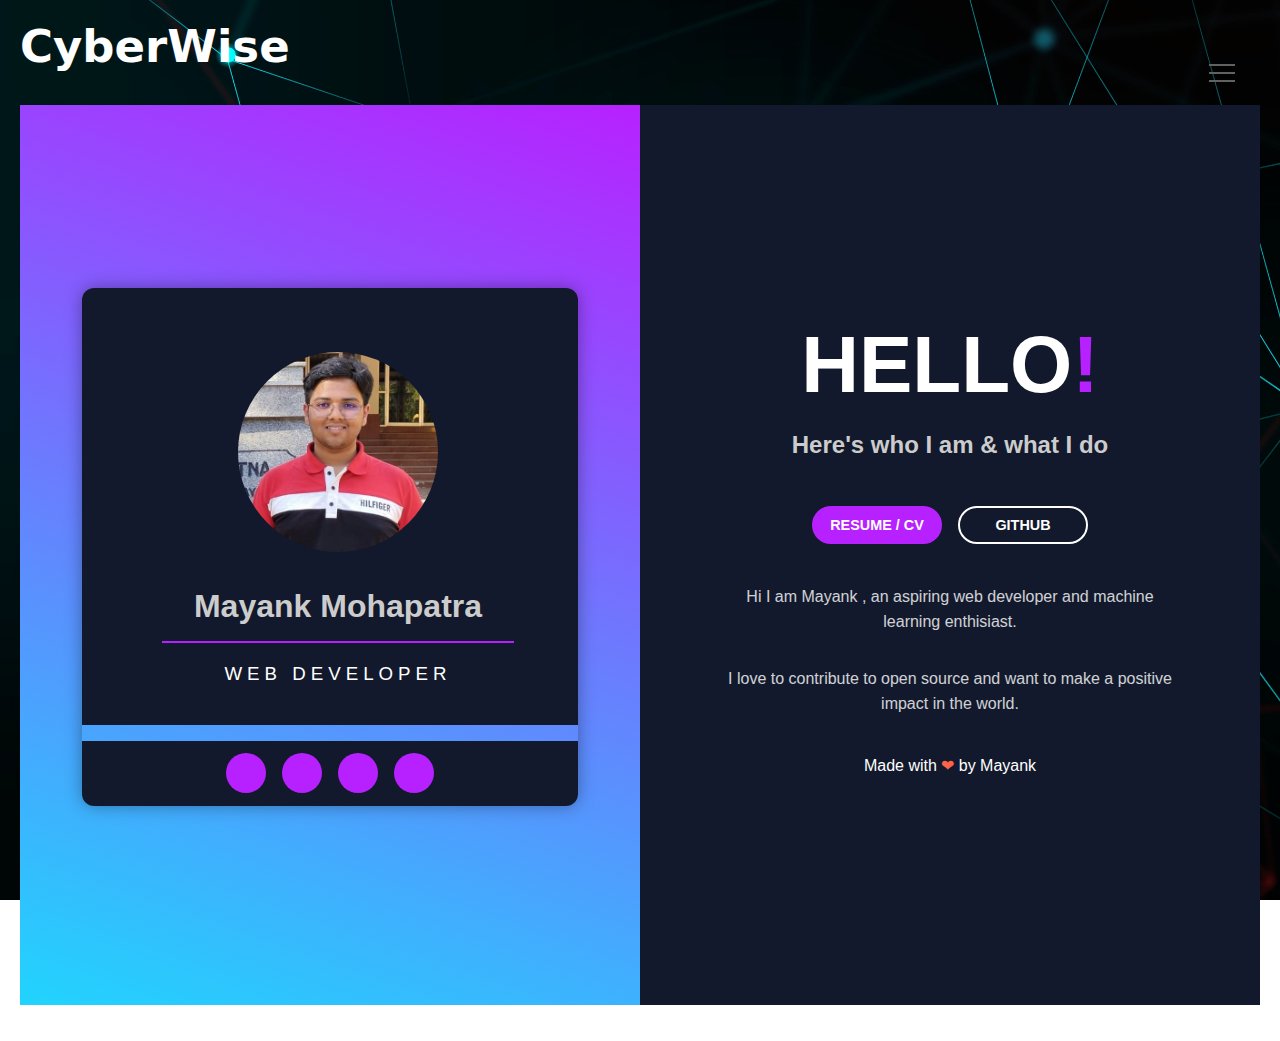
<file: about.html>
<!DOCTYPE html>
<html>
  <head>
    <meta charset="utf-8">
    <meta http-equiv="X-UA-Compatible" content="IE=edge">
    <title>About Me</title>
    <meta name="viewport" content="width=device-width, initial-scale=1">
    <link rel="stylesheet" href="style.css">
    <link rel="stylesheet" href="https://cdnjs.cloudflare.com/ajax/libs/font-awesome/5.15.1/css/all.min.css" integrity="sha512-+4zCK9k+qNFUR5X+cKL9EIR+ZOhtIloNl9GIKS57V1MyNsYpYcUrUeQc9vNfzsWfV28IaLL3i96P9sdNyeRssA==" crossorigin="anonymous" />
    <link rel="stylesheet" href="style.css">
    <link rel="stylesheet" href="Navber.css">
</head>
<body>
    <nav class="navbar">
    <div class="navdiv">
        <div class="logo"><a href="#">CyberWise</a></div>
        <div class="hamburger-menu">
            <input id="menu__toggle" type="checkbox" />
            <label class="menu__btn" for="menu__toggle">
              <span></span>
            </label>
        
            <ul class="menu__box">
                <li><a class="menu__item" href="index.html">Home</a></li>
                <li><a class="menu__item" href="about.html">About</a></li>
            </ul>
          </div>
</div>
</nav>
    <div class = "about-wrapper">
      <div class = "about-left">
        <div class = "about-left-content">
          <div>
            <div class = "shadow">
              <div class = "about-img">
                <img src = "mayankimg3.jpeg" alt = "about image">
              </div>
            </div>

            <h2>Mayank Mohapatra</h2>
            <h3>Web developer</h3>
          </div>

          <ul class = "icons">
            <li><i class = "fab fa-facebook-f" onclick="openfacebook()"></i></li>
            <li><i class = "fab fa-twitter" onclick="opentwitter()"></i></li>
            <li><i class = "fab fa-linkedin" onclick="openlinkedin()"></i></li>
            <li><i class = "fab fa-instagram" onclick="openinstagram()"></i></li>
          </ul>
        </div>
        
      </div>

      <div class = "about-right">
        <h1>Hello<span>!</span></h1>
        <h2>Here's who I am & what I do</h2>
        <div class = "about-btns">
          <button type="button" class="btn btn-pink" onclick="openGoogleDriveLink()">resume / CV</button>
          <button type = "button" class = "btn btn-white" onclick="opengithub()">Github</button>
        </div>

        <div class = "about-para">
          <p>Hi I am Mayank , an aspiring web developer and machine learning enthisiast.</p>
          <p>I love to contribute to open source and want to make a positive impact in the world.</p>
        </div>
        <div class="credit">Made with <span style="color:tomato">❤</span> by Mayank</a></div>
      </div>
    </div>
    <script src="script.js"></script>
  </body>
</html>
</file>
<file: style.css>
body {
    padding: 20px;
    font-family: Arial, sans-serif;
    color: #f1efef;
    background-image: url(background.jpg);
    background-size: cover; /* Ensures the background image covers the entire container */
    background-attachment: fixed; /* Prevents the background image from scrolling with the content */
    background-position: center; /* Centers the background image */
}

/* Style the headers */
h1 {
    color: #fff;
    font-size: 2em;
    text-align: center;
    margin-bottom: 20px;
    -webkit-line-clamp: 1;
}

h2 {
    color: #ccc;
    font-size: 1.5em;
    text-align: center;
    margin-bottom: 15px;
}

/* Style the paragraphs */
p {
    font-size: 1em;
    line-height: 1.6;
    margin-bottom: 15px;
}

/* Add some spacing between sections */
div {
    margin-bottom: 16px;
}

/* Add some basic styling to the pages */
#page1, #page2, #page3 {
    padding: 20px;
    border-radius: 5px;
    background-color: rgba(0, 0, 0, 0.5);
    box-shadow: 0 0 10px rgba(151, 135, 135, 0.3);
}

.hidden {
    opacity: 0;
    filter: blur(5px);
    transform: translateY(20px);
    transition: all 1s;
}

.show {
    opacity: 1;
    filter: blur(0);
    transform: translateY(0);
}

.faq-item:focus-within .question {
    background-color: #ccc;
}

.faq-item:focus-within .answer {
    max-height: 1000px; /* Adjust this value to your needs */
}
/* Add this to your existing style.css file or create a new file for responsive styles */

/* Responsive styles */
@media (max-width: 768px) {
    body {
        padding: 10px;
    }

    h1 {
        font-size: 1.5em;
    }

    h2 {
        font-size: 1.2em;
    }

    p {
        font-size: 0.9em;
    }

    #page1, #page2, #page3 {
        padding: 10px;
    }
}

/* Mobile-first approach */
@media (max-width: 576px) {
    h1 {
        font-size: 1.2em;
    }

    h2 {
        font-size: 1em;
    }

    p {
        font-size: 0.8em;
    }

    #page1, #page2, #page3 {
        border-radius: 0;
    }
}

.faq-item {
    margin-bottom: 16px;
}

.faq-item .question {
    background-color: #333;
    color: #fff;
    padding: 10px;
    cursor: pointer;
}

.faq-item .answer {
    background-color: #f4f4f4;
    color: #333;
    padding: 10px;
    display: none;
}

.faq-item .answer.show {
    display: block;
}

@media (prefers-reduced-motion: reduce) {
    .hidden {
        transition: linear;
    }
}

#faq {
    padding: 20px;
    font-family: Arial, sans-serif;
    color: #fff;
    background-image: url(abstract-digital-grid-black-background.jpg);
}

#faq h1 {
    text-align: center;
    font-size: 2em;
    margin-bottom: 20px;
}

.faq-item {
    background-color: rgba(0, 0, 0, 0.5);
    padding: 20px;
    margin-bottom: 20px;
    border-radius: 5px;
    box-shadow: 0 0 10px rgba(151, 135, 135, 0.3);
}

.faq-item h3 {
    color: #fff;
    font-size: 1.5em;
    margin-bottom: 15px;
}

.faq-item p {
    font-size: 1em;
    line-height: 1.6;
    margin-bottom: 15px;
}

@import url('https://fonts.googleapis.com/css2?family=Poppins:wght@200;300;400;500;600;700;800&display=swap');

*{
    padding: 0;
    margin: 0;
    box-sizing: border-box;
}
body{
    font-family: 'Poppins', sans-serif;
}
.about-wrapper{
    height: 100vh;
}
.about-left{
    background-color: #21D4FD;
    background-image: linear-gradient(19deg, #21D4FD 0%, #B721FF 100%);
    display: flex;
    flex-direction: column;
    align-items: center;
    justify-content: center;
    height: 100vh;
    color:#fff
}
.about-left-content > div{
    background: #12192c;
    padding: 4rem 4rem 2.5rem 5rem;
    text-align: center;
    
    border-radius: 12px 12px 0 0;
}
.about-left-content{
    box-shadow: 0px 0px 18px -1px rgba(0, 0, 0, 0.39);
    -webkit-box-shadow: 0px 0px 18px -1px rgba(0, 0, 0, 0.39);
    -moz-box-shadow: 0px 0px 18px -1px rgba(0, 0, 0, 0.39);
    border-radius: 12px;
    width:80%;
}
.about-img img{
    display: block;
    width: 200px;
}
.about-img{
    width: 200px;
    height: 200px;
    overflow: hidden;
    border-radius: 50%;
    transition: all 0.5s ease-in-out;
}
.shadow{
    margin-left: auto;
    margin-right: auto;
    border-radius: 50%;
    width: 200px;
    height: 200px;
}



.about-left-content h2{
    font-size: 2rem;
    margin: 2.2rem 0 0.6rem 0;
    line-height: 1.2;
    padding-bottom: 1rem;
    border-bottom: 2px solid #B721FF;
}
.about-left-content h3{
    text-transform: uppercase;
    font-weight: 300;
    letter-spacing: 5px;
    margin-top: 1.2rem;
}
.icons{
    background: #12192c;
    display: flex;
    justify-content: center;
    padding: 0.8rem 0;
    border-radius: 0 0 12px 12px;
}
.icons li{
    list-style-type: none;
    background: #B721FF;
    color: #fff;
    width: 40px;
    height: 40px;
    margin: 0 0.5rem;
    border-radius: 50%;
    display: flex;
    justify-content: center;
    align-items: center;
    font-size: 1.2rem;
    cursor: pointer;
    transition: all 0.5s ease-in-out;
}
.icons li:hover{
    background: #edffec;
    color: #000;
}
.about-right{
    background: #12192c;
    height: 100vh;
    display: flex;
    flex-direction: column;
    align-items: center;
    justify-content: center;
    padding: 0 5rem;
    text-align: center;
    color:#fff
}
.about-right h1{
    font-size: 5rem;
    text-transform: uppercase;
}
.about-right h1 span{
    color: #B721FF;
}
.about-right h2{
    font-weight: 600;
}
.about-btns{
    display: flex;
    margin: 2rem 0;
}
.btn{
    border: none;
    font-size: 0.9rem;
    text-transform: uppercase;
    border: 2px solid #fff;
    border-radius: 20px;
    padding: 0.55rem 0;
    width: 130px;
    font-weight: 600;
    background: transparent;
    margin: 0 0.5rem;
    cursor: pointer;
    color:#fff
}
.btn.btn-pink{
    background: #B721FF;
    color: #fff;
    border-color: #B721FF;
    transition: all 0.5s ease-in-out;
}
.btn.btn-pink:hover{
    background: transparent;
    border-color: #fff;
    color: #fff;
}
.btn.btn-white{
    transition: all 0.5s ease-in-out;
}
.btn.btn-white:hover{
    background: #B721FF;
    border-color: #B721FF;
    color: #fff;
}
.about-para p{
    font-weight: 300;
    padding: 0.5rem;
    opacity: 0.8;
}

@media screen and (min-width: 992px){
    .about-wrapper{
        display: grid;
        grid-template-columns: repeat(2, 2fr);
    }

    .about-left{
        position: relative;
    }
    .about-left-content{
        position: absolute;
        width:80%
    
    }
}
.credit{
    text-align: center;
    color: #fff;
    font-family: 'Trebuchet MS', 'Lucida Sans Unicode', 'Lucida Grande', 'Lucida Sans', Arial, sans-serif;
}
.credit a{
    text-decoration: none;
    color:#B721FF;
    font-weight: bold;
} 

@media screen and (max-width: 992px) {
    .about-wrapper {
        display: block;
    }

    .about-left {
        height: auto;
    }

    .about-left-content {
        position: static;
        width: 100%;
        padding: 2rem;
    }

    .about-img {
        width: 150px;
        height: 150px;
    }

    .shadow {
        width: 150px;
        height: 150px;
    }
}

/* Add media query for mobile devices */
@media screen and (max-width: 576px) {
    .about-left-content > div {
        padding: 2rem;
    }

    .about-left-content h2 {
        font-size: 1.5rem;
    }

    .about-right h1 {
        font-size: 3rem;
    }

    .btn {
        font-size: 0.8rem;
        padding: 0.4rem 0;
        width: 100px;
    }
}
</file>
<file: Navber.css>
*{
    text-decoration: none;
}

.navbar{
   background: rgb(10, 10, 10);
   font-family: system-ui, -apple-system, BlinkMacSystemFont, 'Segoe UI', Roboto, Oxygen, Ubuntu, Cantarell, 'Open Sans', 'Helvetica Neue', sans-serif;
   padding-right: 0vw;
   padding-left: 0vw;
   background: transparent;
}

.navdiv{
    display:flex;
    align-items: center;
    justify-content: space-between;
}

.logo a{
    font-size: 45px;
    font-weight: 600;
    color: white;
    margin-top: 10dvh;
}

li{
    list-style: none;
    display: inline-block;
}

li a{
    color:white;
    font-size: 18px;
    font-weight: bold;
    margin-right:3dvw;
}

#menu__toggle {
    opacity: 0;
  }
  #menu__toggle:checked + .menu__btn > span {
    transform: rotate(45deg);
  }
  #menu__toggle:checked + .menu__btn > span::before {
    top: 0;
    transform: rotate(0deg);
  }
  #menu__toggle:checked + .menu__btn > span::after {
    top: 0;
    transform: rotate(90deg);
  }
  #menu__toggle:checked ~ .menu__box {
    left: 0 !important;
  }
  .menu__btn {
    position: absolute;
    top: 8dvh;
    right: 5dvh;
    width: 26px;
    height: 26px;
    cursor: pointer;
    z-index: 1;
  }
  .menu__btn > span,
  .menu__btn > span::before,
  .menu__btn > span::after {
    display: block;
    position: absolute;
    width: 100%;
    height: 2px;
    background-color: #616161;
    transition-duration: .25s;
  }
  .menu__btn > span::before {
    content: '';
    top: -8px;
  }
  .menu__btn > span::after {
    content: '';
    top: 8px;
  }
  .menu__box {
    z-index: 10;
    display: block;
    position: fixed;
    top: 0;
    left: -100%;
    width: 300px;
    height: 100%;
    margin: 0;
    padding: 80px 0;
    list-style: none;
    background-color: #ECEFF1;
    box-shadow: 2px 2px 6px rgba(0, 0, 0, .4);
    transition-duration: .25s;
  }
  .menu__item {
    display: block;
    padding: 12px 24px;
    color: #333;
    font-family: 'Roboto', sans-serif;
    font-size: 20px;
    font-weight: 600;
    text-decoration: none;
    transition-duration: .25s;
  }
  .menu__item:hover {
    background-color: #CFD8DC;
  }
</file>
